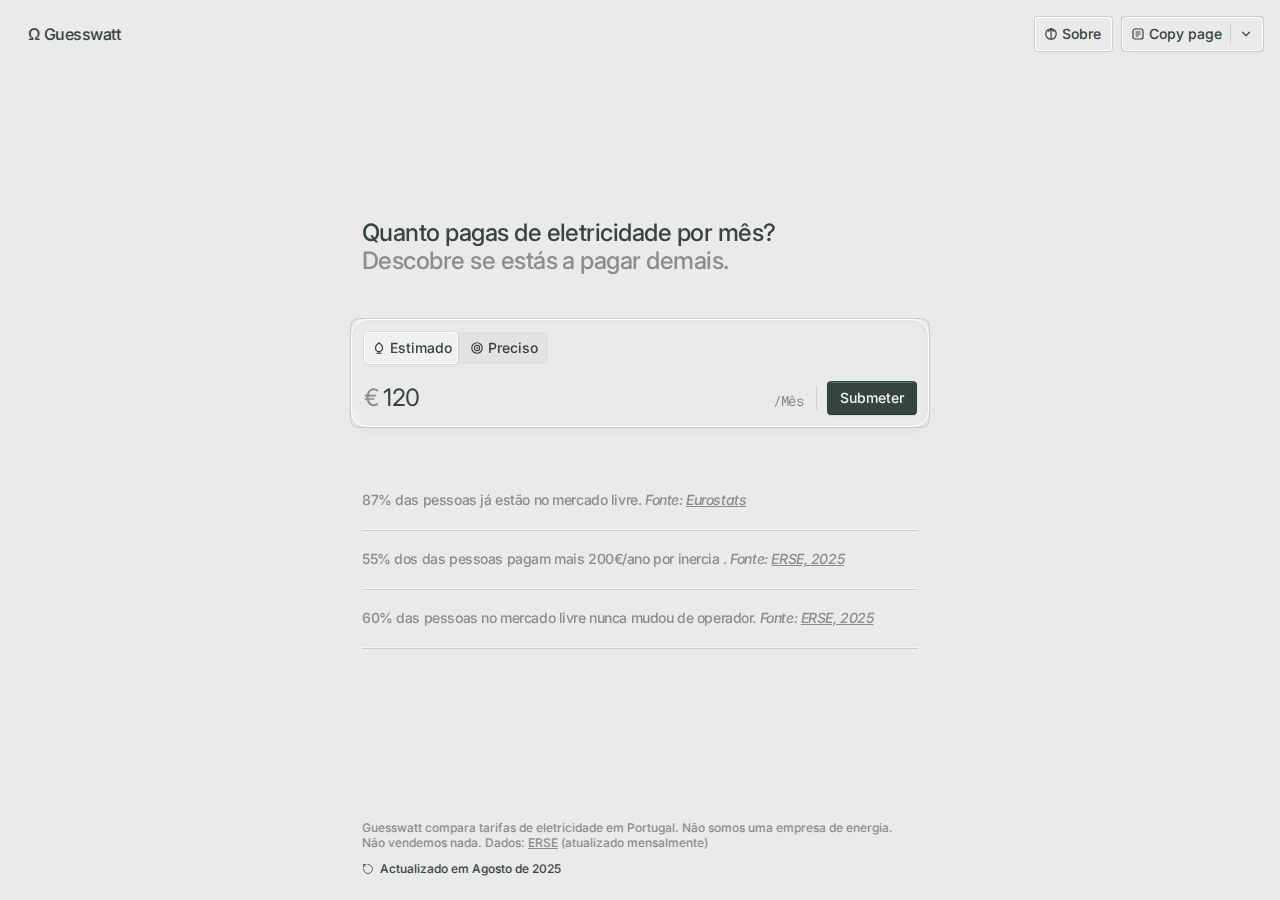
<file: design.html>
<!DOCTYPE html>
<html lang="pt">
<head>
  <meta charset="UTF-8">
  <meta name="viewport" content="width=device-width, initial-scale=1.0">
  <title>Guesswatt</title>
  <link rel="preconnect" href="https://fonts.googleapis.com">
  <link rel="preconnect" href="https://fonts.gstatic.com" crossorigin>
  <link href="https://fonts.googleapis.com/css2?family=Inter:ital,wght@0,400;0,500;1,500&family=Roboto+Mono:wght@400&display=swap" rel="stylesheet">
  <style>
    * {
      margin: 0;
      padding: 0;
      box-sizing: border-box;
    }

    body {
      font-family: 'Inter', sans-serif;
      background-color: #EAEAEA;
      min-height: 100vh;
      display: flex;
      flex-direction: column;
      align-items: center;
    }

    /* ==================== TOP BAR ==================== */
    .top-bar {
      width: 100%;
      display: flex;
      align-items: center;
      justify-content: space-between;
      padding: 16px;
      position: relative;
    }

    .logo {
      display: flex;
      align-items: center;
      gap: 4px;
      font-family: 'Inter', sans-serif;
      font-weight: 500;
      font-size: 16px;
      color: #35443D;
      letter-spacing: -0.48px;
      line-height: 1.15;
      height: 32px;
      padding: 6px 12px;
    }

    .top-bar-actions {
      display: flex;
      gap: 8px;
      align-items: center;
    }

    /* Input Pill (results page) */
    .input-pill {
      position: absolute;
      left: 50%;
      transform: translateX(-50%);
      top: 10px;
      width: 280px;
      border: 0.5px solid rgba(0, 0, 0, 0.12);
      border-radius: 12px;
      display: none;
    }

    .results-view .input-pill {
      display: block;
      animation: pillAppear 250ms cubic-bezier(0.16, 1, 0.3, 1) forwards;
    }

    @keyframes pillAppear {
      0% {
        opacity: 0;
        transform: translateX(-50%) translateY(-6px) scale(0.97);
      }
      100% {
        opacity: 1;
        transform: translateX(-50%) translateY(0) scale(1);
      }
    }

    .input-pill-inner {
      display: flex;
      align-items: center;
      gap: 6px;
      padding: 6px 6px 6px 12px;
      border: 0.5px solid white;
      border-radius: 12px;
      box-shadow: 0px 2px 4px 0px rgba(0, 0, 0, 0.02);
    }

    .input-pill-mode {
      display: flex;
      align-items: center;
      gap: 4px;
    }

    .input-pill-mode svg {
      width: 14px;
      height: 14px;
    }

    .input-pill-mode span {
      font-family: 'Inter', sans-serif;
      font-weight: 500;
      font-size: 14px;
      line-height: 20px;
      color: #35443D;
    }

    .input-pill-value {
      flex: 1;
      display: flex;
      align-items: center;
      gap: 2px;
      padding: 6px 0;
    }

    .input-pill-value .amount {
      font-family: 'Inter', sans-serif;
      font-weight: 500;
      font-size: 14px;
      line-height: 20px;
      color: #35443D;
    }

    .input-pill-value .period {
      font-family: 'Roboto Mono', monospace;
      font-weight: 400;
      font-size: 14px;
      line-height: 1.2;
      letter-spacing: -0.42px;
      color: #8E8C89;
    }

    .input-pill-delete {
      width: 32px;
      height: 32px;
      display: flex;
      align-items: center;
      justify-content: center;
      border: 0.5px solid rgba(0, 0, 0, 0.12);
      border-radius: 6px;
      background: transparent;
      cursor: pointer;
      box-shadow: 2px 2px 6px 0px rgba(0, 0, 0, 0.02);
      transition: transform 150ms cubic-bezier(0.22, 1, 0.36, 1);
      -webkit-tap-highlight-color: transparent;
    }

    .input-pill-delete:active {
      transform: scale(0.94);
    }

    .input-pill-delete-inner {
      width: 32px;
      height: 32px;
      display: flex;
      align-items: center;
      justify-content: center;
      border: 0.5px solid white;
      border-radius: 6px;
      box-shadow: 0px 2px 4px 0px rgba(0, 0, 0, 0.02);
    }

    .input-pill-delete svg {
      width: 14px;
      height: 14px;
    }

    /* ==================== BUTTONS ==================== */
    .btn-slot {
      border: 0.5px solid rgba(0, 0, 0, 0.12);
      border-radius: 6px;
    }

    .btn {
      display: flex;
      align-items: center;
      gap: 4px;
      padding: 6px 10px 6px 8px;
      border: 0.5px solid white;
      border-radius: 6px;
      background: transparent;
      box-shadow: 0px 2px 4px 0px rgba(0, 0, 0, 0.02);
      cursor: pointer;
      font-family: 'Inter', sans-serif;
      font-weight: 500;
      font-size: 14px;
      line-height: 20px;
      color: #35443D;
      transition: transform 150ms cubic-bezier(0.22, 1, 0.36, 1);
      -webkit-tap-highlight-color: transparent;
    }

    .btn:active {
      transform: scale(0.97);
    }

    .btn-icon {
      width: 14px;
      height: 14px;
      display: flex;
      align-items: center;
      justify-content: center;
    }

    .btn-icon svg {
      width: 14px;
      height: 14px;
    }

    .segmented-btn {
      display: flex;
      align-items: center;
      border: 0.5px solid white;
      border-radius: 6px;
      box-shadow: 0px 2px 4px 0px rgba(0, 0, 0, 0.02);
      position: relative;
    }

    .segmented-btn .btn {
      border: none;
      box-shadow: none;
      padding: 6px 8px;
    }

    .segmented-divider {
      width: 0.5px;
      height: 20px;
      background: rgba(0, 0, 0, 0.12);
    }

    .btn-suffix {
      display: flex;
      align-items: center;
      justify-content: center;
      width: 32px;
      height: 32px;
      padding: 0;
    }

    /* ================================
       COPY BUTTON - Blur transition
       Emil Kowalski style
       ================================ */
    
    .copy-btn {
      position: relative;
      overflow: hidden;
      min-width: 100px;
    }

    .copy-btn-content {
      display: flex;
      align-items: center;
      gap: 4px;
      transition: 
        opacity 150ms cubic-bezier(0.22, 1, 0.36, 1),
        filter 150ms cubic-bezier(0.22, 1, 0.36, 1),
        transform 150ms cubic-bezier(0.22, 1, 0.36, 1);
    }

    .copy-btn-default,
    .copy-btn-copied {
      display: flex;
      align-items: center;
      gap: 4px;
    }

    .copy-btn-copied {
      position: absolute;
      top: 50%;
      left: 50%;
      transform: translate(-50%, -50%);
      opacity: 0;
      filter: blur(4px);
      color: #40594c;
    }

    .copy-btn-copied .btn-icon svg path,
    .copy-btn-copied .btn-icon svg polyline {
      stroke: #40594c;
    }

    /* Copied state */
    .copy-btn.copied .copy-btn-default {
      opacity: 0;
      filter: blur(4px);
      transform: scale(0.95);
    }

    .copy-btn.copied .copy-btn-copied {
      opacity: 1;
      filter: blur(0);
      transform: translate(-50%, -50%) scale(1);
    }

    /* ================================
       DROPDOWN - Emil Kowalski style
       Smooth ease-out, instant hover
       ================================ */
    
    .dropdown-wrapper {
      position: relative;
    }

    .dropdown-trigger {
      transition: transform 150ms cubic-bezier(0.22, 1, 0.36, 1);
    }

    .dropdown-trigger:active {
      transform: scale(0.94);
    }

    /* Chevron rotation */
    .dropdown-trigger .btn-icon {
      transition: transform 250ms cubic-bezier(0.34, 1.56, 0.64, 1);
    }

    .dropdown-wrapper.open .dropdown-trigger .btn-icon {
      transform: rotate(180deg);
    }

    .dropdown-menu {
      position: absolute;
      top: calc(100% + 6px);
      right: 0;
      min-width: 180px;
      background: #F3F3F2;
      border: 0.5px solid rgba(0, 0, 0, 0.08);
      border-radius: 10px;
      box-shadow: 
        0 4px 16px -2px rgba(0, 0, 0, 0.12),
        0 2px 4px -1px rgba(0, 0, 0, 0.04);
      padding: 4px;
      opacity: 0;
      pointer-events: none;
      transform: scale(0.95);
      transform-origin: top right;
      transition: 
        opacity 200ms cubic-bezier(0.16, 1, 0.3, 1),
        transform 200ms cubic-bezier(0.16, 1, 0.3, 1);
      z-index: 1000;
    }

    .dropdown-wrapper.open .dropdown-menu {
      opacity: 1;
      pointer-events: auto;
      transform: scale(1);
    }

    .dropdown-item {
      display: flex;
      align-items: center;
      gap: 8px;
      width: 100%;
      padding: 8px 10px;
      border: none;
      background: transparent;
      border-radius: 6px;
      font-family: 'Inter', sans-serif;
      font-weight: 500;
      font-size: 13px;
      color: #35443D;
      cursor: pointer;
      text-align: left;
      transition: background 50ms ease-out;
    }

    .dropdown-item:hover {
      background: rgba(0, 0, 0, 0.06);
    }

    .dropdown-item:active {
      background: rgba(0, 0, 0, 0.1);
      transition: background 0ms;
    }

    .dropdown-item .item-icon {
      width: 16px;
      height: 16px;
      display: flex;
      align-items: center;
      justify-content: center;
      flex-shrink: 0;
    }

    .dropdown-item .item-icon svg {
      width: 16px;
      height: 16px;
    }

    @supports (corner-shape: squircle) {
      .dropdown-menu {
        corner-shape: squircle;
      }
      .dropdown-item {
        corner-shape: squircle;
      }
    }

    /* ==================== VIEWS ==================== */
    .page-wrapper {
      width: 100%;
      min-height: 100vh;
      display: flex;
      flex-direction: column;
      align-items: center;
    }

    .content-wrapper {
      display: flex;
      flex-direction: column;
      align-items: center;
      gap: 139px;
      flex: 1;
      width: 100%;
    }

    /* Results view layout */
    .results-view .content-wrapper {
      gap: 0;
    }

    .results-view .results-content {
      flex: 0 0 auto;
    }

    /* Input View */
    .input-view {
      display: block;
    }

    .results-view .input-view {
      display: none;
    }

    /* Results View */
    .results-content {
      display: none;
    }

    .results-view .results-content {
      display: flex;
    }

    .results-view .content-wrapper {
      gap: 0;
    }

    /* ================================
       APPEAR ANIMATIONS
       Emil Kowalski style:
       - Blur + translateY + opacity
       - Staggered delays
       - < 300ms, snappy ease-out
       ================================ */
    
    /* Results view appear animation */
    .results-title-section,
    .result-card-container,
    .result-info,
    .info-row {
      opacity: 0;
      transform: translateY(8px);
      filter: blur(3px);
    }

    .results-view .results-title-section {
      animation: appearIn 250ms cubic-bezier(0.16, 1, 0.3, 1) forwards;
      animation-delay: 0ms;
    }

    .results-view .result-card-container {
      animation: cardAppear 300ms cubic-bezier(0.16, 1, 0.3, 1) forwards;
      animation-delay: 20ms;
    }

    @keyframes cardAppear {
      0% {
        opacity: 0;
        transform: translateY(10px) scale(0.98);
        filter: blur(4px);
      }
      100% {
        opacity: 1;
        transform: translateY(0) scale(1);
        filter: blur(0);
      }
    }

    /* Savings bar inside card - subtle bounce */
    .savings-bar {
      opacity: 0;
      transform: translateY(4px);
    }

    .results-view .savings-bar {
      animation: savingsAppear 200ms cubic-bezier(0.34, 1.56, 0.64, 1) forwards;
      animation-delay: 0ms;
    }

    @keyframes savingsAppear {
      0% {
        opacity: 0;
        transform: translateY(4px) scale(0.97);
      }
      100% {
        opacity: 1;
        transform: translateY(0) scale(1);
      }
    }

    .results-view .result-info {
      animation: appearIn 250ms cubic-bezier(0.16, 1, 0.3, 1) forwards;
      animation-delay: 50ms;
    }

    .results-view .info-row:nth-child(1) {
      animation: appearIn 200ms cubic-bezier(0.16, 1, 0.3, 1) forwards;
      animation-delay: 70ms;
    }

    .results-view .info-row:nth-child(2) {
      animation: appearIn 200ms cubic-bezier(0.16, 1, 0.3, 1) forwards;
      animation-delay: 90ms;
    }

    .results-view .info-row:nth-child(3) {
      animation: appearIn 200ms cubic-bezier(0.16, 1, 0.3, 1) forwards;
      animation-delay: 110ms;
    }

    /* Disclaimer row */
    .disclaimer-row {
      opacity: 0;
      transform: translateY(4px);
    }

    .results-view .disclaimer-row {
      animation: appearIn 200ms cubic-bezier(0.16, 1, 0.3, 1) forwards;
      animation-delay: 130ms;
    }

    @keyframes appearIn {
      0% {
        opacity: 0;
        transform: translateY(8px);
        filter: blur(3px);
      }
      100% {
        opacity: 1;
        transform: translateY(0);
        filter: blur(0);
      }
    }

    /* Input view appear animation (when returning from results) */
    .input-view .title-section,
    .input-view .input-slot,
    .input-view .highlights,
    .input-view .highlight-row {
      opacity: 1;
      transform: translateY(0);
      filter: blur(0);
    }

    /* Initial hidden state when returning */
    .input-view.returning .title-section,
    .input-view.returning .input-slot,
    .input-view.returning .highlights,
    .input-view.returning .highlight-row {
      opacity: 0;
      transform: translateY(8px);
      filter: blur(3px);
    }

    .input-view.returning .title-section {
      animation: appearIn 250ms cubic-bezier(0.16, 1, 0.3, 1) forwards;
      animation-delay: 0ms;
    }

    .input-view.returning .input-slot {
      animation: appearIn 300ms cubic-bezier(0.16, 1, 0.3, 1) forwards;
      animation-delay: 20ms;
    }

    .input-view.returning .highlights {
      animation: appearIn 250ms cubic-bezier(0.16, 1, 0.3, 1) forwards;
      animation-delay: 50ms;
    }

    .input-view.returning .highlight-row:nth-child(1) {
      animation: appearIn 200ms cubic-bezier(0.16, 1, 0.3, 1) forwards;
      animation-delay: 70ms;
    }

    .input-view.returning .highlight-row:nth-child(2) {
      animation: appearIn 200ms cubic-bezier(0.16, 1, 0.3, 1) forwards;
      animation-delay: 90ms;
    }

    .input-view.returning .highlight-row:nth-child(3) {
      animation: appearIn 200ms cubic-bezier(0.16, 1, 0.3, 1) forwards;
      animation-delay: 110ms;
    }

    /* ==================== INPUT VIEW STYLES ==================== */
    .card {
      width: 580px;
      display: flex;
      flex-direction: column;
      gap: 32px;
      margin-top: 139px;
    }

    .title-section {
      padding: 12px;
    }

    .title {
      font-family: 'Inter', sans-serif;
      font-weight: 500;
      font-size: 24px;
      line-height: 1.15;
      letter-spacing: -0.528px;
      color: #35443D;
    }

    .subtitle {
      font-family: 'Inter', sans-serif;
      font-weight: 500;
      font-size: 24px;
      line-height: 1.15;
      letter-spacing: -0.528px;
      color: #8E8C89;
    }

    /* Input Card */
    .input-slot {
      border: 0.5px solid rgba(0, 0, 0, 0.12);
      border-radius: 16px;
      transition: border 200ms cubic-bezier(0.22, 1, 0.36, 1);
    }

    .input-content::after {
      content: '';
      position: absolute;
      inset: 0;
      pointer-events: none;
      box-shadow: -2px 2px 8px 0px rgba(0, 0, 0, 0.04) inset, 2px -2px 8px 0px rgba(255, 255, 255, 0.3) inset;
      border-radius: 16px;
      transition: opacity 200ms cubic-bezier(0.22, 1, 0.36, 1);
    }

    /* ================================
       BUTTON INTERACTIONS (Emil Kowalski style)
       - Scale 0.97 on active
       - 150ms custom ease-out
       ================================ */
    
    /* Squircle support with fallback */
    @supports (corner-shape: squircle) {
      .input-slot,
      .result-card,
      .result-card-container,
      .submit-btn,
      .tab-btn,
      .tabs-wrapper,
      .tabs-indicator,
      .btn-slot,
      .btn,
      .input-pill-delete,
      .input-pill-delete-inner,
      .savings-bar,
      .savings-bar-inner,
      .pill-slot,
      .pill-content,
      .drop-area {
        corner-shape: squircle;
      }
    }

    /* Tab Buttons - Sliding Indicator Animation */
    .input-top {
      display: flex;
      align-items: center;
      padding: 12px 12px 6px 12px;
    }

    .tabs-wrapper {
      position: relative;
      display: inline-flex;
      background: rgba(0, 0, 0, 0.03);
      border-radius: 6px;
    }

    .tabs-list {
      display: flex;
      align-items: center;
      position: relative;
      z-index: 1;
    }

    /* Sliding indicator background */
    .tabs-indicator {
      position: absolute;
      top: 0;
      left: 0;
      height: 100%;
      background: #f0f0f0;
      border: 0.5px solid white;
      border-radius: 6px;
      box-shadow: 
        0px 0px 0px 0.5px rgba(0, 0, 0, 0.12),
        0px 2px 6px 0px rgba(0, 0, 0, 0.04);
      transition: transform 200ms cubic-bezier(0.25, 1, 0.5, 1), width 200ms cubic-bezier(0.25, 1, 0.5, 1);
      z-index: 0;
    }

    .tab-btn {
      display: flex;
      align-items: center;
      gap: 4px;
      padding: 6px 10px 6px 8px;
      border: none;
      border-radius: 6px;
      background: transparent;
      cursor: pointer;
      font-family: 'Inter', sans-serif;
      font-weight: 500;
      font-size: 14px;
      line-height: 20px;
      color: #35443D;
      transition: transform 150ms cubic-bezier(0.22, 1, 0.36, 1);
      position: relative;
      z-index: 1;
      -webkit-tap-highlight-color: transparent;
    }

    .tab-btn:active {
      transform: scale(0.97);
    }

    .tab-btn span {
      color: inherit;
    }

    /* Preciso State - Drop Area */
    .input-slot.preciso-mode {
      border: 1px dashed rgba(0, 0, 0, 0.16);
    }

    .input-slot.preciso-mode .input-content {
      background: #e8e8e8;
      border: 1px solid rgba(255, 255, 255, 0.5);
      box-shadow: none;
    }

    .input-slot.preciso-mode .input-content::after {
      opacity: 0;
    }

    /* ================================
       VIEW TRANSITION ANIMATIONS
       Emil Kowalski style:
       - Blur to mask imperfections
       - Slide + fade for natural feel
       - < 300ms, ease-out
       - Hidden view uses absolute to not affect height
       ================================ */
    
    /* Container for views */
    .views-container {
      position: relative;
    }

    .input-group,
    .drop-area {
      transition: 
        opacity 200ms cubic-bezier(0.22, 1, 0.36, 1),
        transform 200ms cubic-bezier(0.22, 1, 0.36, 1),
        filter 200ms cubic-bezier(0.22, 1, 0.36, 1);
    }

    /* Estimado view (input-group) - default visible */
    .input-group {
      display: flex;
      align-items: center;
      height: 56px;
      opacity: 1;
      transform: translateY(0);
      filter: blur(0);
      pointer-events: auto;
    }

    /* Drop area - default hidden (absolute = no height contribution) */
    .drop-area {
      display: flex;
      flex-direction: column;
      align-items: center;
      justify-content: center;
      gap: 12px;
      padding: 32px 12px 82px 12px;
      width: 100%;
      cursor: pointer;
      opacity: 0;
      transform: translateY(8px);
      filter: blur(2px);
      pointer-events: none;
      position: absolute;
      top: 0;
      left: 0;
      right: 0;
    }

    /* Preciso mode - swap visibility with animation */
    .preciso-mode .input-group {
      opacity: 0;
      transform: translateY(-8px);
      filter: blur(2px);
      pointer-events: none;
      position: absolute;
      top: 0;
      left: 0;
      right: 0;
    }

    .preciso-mode .drop-area {
      opacity: 1;
      transform: translateY(0);
      filter: blur(0);
      pointer-events: auto;
      position: relative;
    }

    /* Card content styling */
    .input-content {
      border: 1px solid white;
      border-radius: 16px;
      box-shadow: 0px 4px 8px 0px rgba(0, 0, 0, 0.04);
      position: relative;
      overflow: hidden;
      transition: 
        background 200ms cubic-bezier(0.22, 1, 0.36, 1),
        border-color 200ms cubic-bezier(0.22, 1, 0.36, 1),
        box-shadow 200ms cubic-bezier(0.22, 1, 0.36, 1);
    }

    .drop-area-icon {
      width: 32px;
      height: 32px;
      display: flex;
      align-items: center;
      justify-content: center;
      border: 0.5px solid white;
      border-radius: 6px;
      background: #e8e8e8;
      box-shadow: 
        0px 0px 0px 0.5px rgba(74, 74, 79, 0.12),
        0px 1px 4px 0px rgba(0, 0, 0, 0.08);
      position: relative;
      overflow: hidden;
      /* Staggered animation */
      opacity: 0;
      transform: translateY(4px);
      transition: 
        opacity 180ms cubic-bezier(0.22, 1, 0.36, 1),
        transform 180ms cubic-bezier(0.22, 1, 0.36, 1);
    }

    .drop-area-text {
      display: flex;
      flex-direction: column;
      align-items: center;
      gap: 4px;
      width: 532px;
      /* Staggered animation - delayed */
      opacity: 0;
      transform: translateY(4px);
      transition: 
        opacity 180ms cubic-bezier(0.22, 1, 0.36, 1) 50ms,
        transform 180ms cubic-bezier(0.22, 1, 0.36, 1) 50ms;
    }

    /* Show children when drop-area is visible */
    .preciso-mode .drop-area-icon,
    .preciso-mode .drop-area-text {
      opacity: 1;
      transform: translateY(0);
    }

    .drop-area-icon::after {
      content: '';
      position: absolute;
      inset: 0;
      box-shadow: 
        1px -1px 2px 0px rgba(255, 255, 255, 0.5) inset,
        -1px 1px 2px 0px rgba(0, 0, 0, 0.04) inset;
      pointer-events: none;
    }

    .drop-area-icon svg {
      width: 20px;
      height: 20px;
    }

    .drop-area-text p {
      font-family: 'Inter', sans-serif;
      font-weight: 400;
      font-size: 14px;
      line-height: 1.15;
      letter-spacing: -0.07px;
      color: #35443D;
    }

    .drop-area-text a {
      font-family: 'Inter', sans-serif;
      font-weight: 400;
      font-size: 14px;
      line-height: 1.15;
      letter-spacing: -0.07px;
      color: #8E8C89;
      text-decoration: underline;
      cursor: pointer;
    }

    .drop-area-text a:hover {
      opacity: 0.6;
    }

    /* ================================
       MANUAL FORM - Preciso mode
       Pixel-perfect from Figma
       ================================ */
    
    .manual-form {
      display: flex;
      flex-direction: column;
      padding-top: 12px;
      opacity: 0;
      pointer-events: none;
      position: absolute;
      top: 0;
      left: 0;
      right: 0;
      transform: translateY(8px);
      filter: blur(2px);
      transition: 
        opacity 200ms cubic-bezier(0.22, 1, 0.36, 1),
        transform 200ms cubic-bezier(0.22, 1, 0.36, 1),
        filter 200ms cubic-bezier(0.22, 1, 0.36, 1);
    }

    .preciso-mode.manual-mode .manual-form {
      opacity: 1;
      pointer-events: auto;
      position: relative;
      transform: translateY(0);
      filter: blur(0);
    }

    .preciso-mode.manual-mode .drop-area {
      opacity: 0;
      pointer-events: none;
      position: absolute;
      transform: translateY(-8px);
      filter: blur(2px);
    }

    .form-row {
      display: flex;
      flex-wrap: wrap;
      gap: 10px;
      padding: 12px;
    }

    .form-field {
      flex: 1;
      min-width: 120px;
      display: flex;
      flex-direction: column;
      gap: 8px;
    }

    .form-field.full-width {
      flex: 1 1 100%;
    }

    .form-label {
      font-family: 'Inter', sans-serif;
      font-weight: 400;
      font-size: 14px;
      line-height: 1.15;
      letter-spacing: -0.42px;
      color: #000;
      opacity: 0.44;
    }

    .form-input-slot {
      border: 0.5px solid rgba(0, 0, 0, 0.12);
      border-radius: 6px;
    }

    .form-input-content {
      display: flex;
      align-items: center;
      height: 44px;
      border: 1px solid white;
      border-radius: 6px;
      box-shadow: 0px 4px 8px 0px rgba(0, 0, 0, 0.04);
      position: relative;
      background: #f5f5f5;
      transition: 
        border-color 150ms ease,
        box-shadow 150ms ease;
    }

    .form-input-content::after {
      content: '';
      position: absolute;
      inset: 0;
      border-radius: 6px;
      box-shadow: 
        -2px 2px 8px 0px rgba(0, 0, 0, 0.04) inset,
        2px -2px 8px 0px rgba(255, 255, 255, 0.3) inset;
      pointer-events: none;
    }

    .form-input-content:focus-within {
      border-color: rgba(64, 89, 76, 0.3);
      box-shadow: 0px 4px 8px 0px rgba(0, 0, 0, 0.06);
    }

    .form-input {
      flex: 1;
      height: 100%;
      padding: 12px;
      border: none;
      background: transparent;
      font-family: 'Inter', sans-serif;
      font-weight: 400;
      font-size: 14px;
      line-height: 1.15;
      letter-spacing: -0.42px;
      color: #000;
      outline: none;
    }

    .form-input::placeholder {
      color: #000;
      opacity: 0.44;
    }

    .form-input-suffix {
      font-family: 'Roboto Mono', monospace;
      font-weight: 400;
      font-size: 14px;
      line-height: 1.2;
      letter-spacing: -0.42px;
      color: #000;
      opacity: 0.44;
      padding-right: 12px;
      flex-shrink: 0;
    }

    /* Select dropdown styling */
    .form-select {
      flex: 1;
      height: 100%;
      padding: 12px;
      padding-right: 32px;
      border: none;
      background: transparent;
      font-family: 'Inter', sans-serif;
      font-weight: 400;
      font-size: 14px;
      line-height: 1.15;
      letter-spacing: -0.42px;
      color: #000;
      opacity: 0.44;
      outline: none;
      cursor: pointer;
      appearance: none;
      -webkit-appearance: none;
      transition: opacity 150ms ease;
    }

    .form-select:valid:not(:placeholder-shown),
    .form-select.has-value {
      opacity: 1;
    }

    .form-select-wrapper {
      position: relative;
      flex: 1;
      display: flex;
    }

    .form-select-icon {
      position: absolute;
      right: 12px;
      top: 50%;
      transform: translateY(-50%);
      pointer-events: none;
      opacity: 0.44;
      transition: transform 200ms cubic-bezier(0.22, 1, 0.36, 1);
    }

    .form-select:focus + .form-select-icon {
      opacity: 0.7;
    }

    .form-select option {
      font-family: 'Inter', sans-serif;
      color: #000;
    }

    .form-select option:disabled {
      color: rgba(0, 0, 0, 0.44);
    }

    /* Form footer with link and submit */
    .form-footer {
      display: flex;
      align-items: center;
      justify-content: space-between;
      padding: 12px;
    }

    .form-link {
      font-family: 'Inter', sans-serif;
      font-weight: 400;
      font-size: 14px;
      line-height: 1.15;
      letter-spacing: -0.07px;
      color: #000;
      opacity: 0.44;
      text-decoration: underline;
      text-underline-offset: 2px;
      cursor: pointer;
      transition: opacity 150ms ease;
      background: none;
      border: none;
      padding: 0;
    }

    .form-link:hover {
      opacity: 0.7;
    }

    @supports (corner-shape: squircle) {
      .form-input-slot,
      .form-input-content {
        corner-shape: squircle;
      }
    }

    .input-slot.preciso-mode.dragging {
      border-color: rgba(0, 0, 0, 0.32);
    }

    .input-slot.preciso-mode.dragging .input-content {
      background: #e0e0e0;
    }

    .file-input {
      display: none;
    }

    .input-field {
      flex: 1;
      display: flex;
      align-items: baseline;
      gap: 12px;
      padding: 12px;
    }

    .input-value {
      display: flex;
      align-items: center;
      gap: 4px;
      flex: 1;
    }

    .currency {
      font-family: 'Inter', sans-serif;
      font-weight: 400;
      font-size: 24px;
      line-height: 1.15;
      letter-spacing: -0.72px;
      color: #8E8C89;
    }

    .value-input {
      font-family: 'Inter', sans-serif;
      font-weight: 400;
      font-size: 24px;
      line-height: 1.15;
      letter-spacing: -0.72px;
      color: #35443D;
      border: none;
      outline: none;
      background: transparent;
      width: 100%;
    }

    .value-input::placeholder {
      color: #8E8C89;
    }

    .period {
      font-family: 'Roboto Mono', monospace;
      font-weight: 400;
      font-size: 14px;
      line-height: 1.2;
      letter-spacing: -0.42px;
      color: #8E8C89;
    }

    .input-divider {
      width: 0.5px;
      height: 24px;
      background: rgba(0, 0, 0, 0.12);
    }

    .submit-slot {
      padding: 12px;
    }

    .submit-btn {
      display: flex;
      align-items: center;
      justify-content: center;
      gap: 6px;
      padding: 6px 12px;
      background: #35443D;
      border: none;
      border-radius: 6px;
      box-shadow: 0px 1px 2px 0px rgba(0, 0, 0, 0.3), 0px 0px 0px 1px #35443D;
      cursor: pointer;
      font-family: 'Inter', sans-serif;
      font-weight: 500;
      font-size: 14px;
      line-height: 20px;
      color: #F3F3F2;
      position: relative;
      overflow: hidden;
      transition: transform 150ms cubic-bezier(0.22, 1, 0.36, 1);
      -webkit-tap-highlight-color: transparent;
    }

    .submit-btn:active {
      transform: scale(0.97);
    }

    .submit-btn::after {
      content: '';
      position: absolute;
      inset: 0;
      box-shadow: 0px 1px 0px 0px rgba(255, 255, 255, 0.25) inset;
      pointer-events: none;
    }

    /* Highlights */
    .highlights {
      padding: 12px;
    }

    .highlight-row {
      border-bottom: 0.5px solid rgba(0, 0, 0, 0.12);
    }

    .highlight-row-inner {
      padding: 20px 0;
      border-bottom: 0.5px solid rgba(255, 255, 255, 0.5);
    }

    .highlight-text {
      font-family: 'Inter', sans-serif;
      font-weight: 500;
      font-size: 14px;
      line-height: 1.2;
      letter-spacing: -0.42px;
      color: #8E8C89;
    }

    .highlight-text em {
      font-style: italic;
    }

    .highlight-text a {
      font-style: italic;
      text-decoration: underline;
      color: inherit;
    }

    /* ==================== RESULTS VIEW STYLES ==================== */
    .results-content {
      flex-direction: column;
      align-items: center;
      width: 580px;
      margin-top: 64px;
    }

    .results-title-section {
      padding: 32px 12px;
      width: 100%;
    }

    .results-title {
      font-family: 'Inter', sans-serif;
      font-weight: 500;
      font-size: 24px;
      line-height: 1.15;
      letter-spacing: -0.528px;
      color: #35443D;
      margin-bottom: 8px;
    }

    .results-subtitle {
      font-family: 'Inter', sans-serif;
      font-weight: 500;
      font-size: 16px;
      line-height: 1.34;
      letter-spacing: -0.352px;
      color: #8E8C89;
    }

    /* Result Card Container */
    .result-card-container {
      width: 100%;
      background: linear-gradient(180deg, rgba(0, 0, 0, 0.02) 64.03%, rgba(0, 0, 0, 0.016) 100%);
      border-radius: 16px;
      padding-bottom: 12px;
    }

    /* Result Card */
    .result-card-slot {
      border: 0.5px solid rgba(0, 0, 0, 0.12);
      border-radius: 16px;
    }

    .result-card {
      background: white;
      border: 1px solid white;
      border-radius: 16px;
      box-shadow: 0px 4px 8px 0px rgba(0, 0, 0, 0.04);
      position: relative;
      overflow: hidden;
    }

    .result-card::after {
      content: '';
      position: absolute;
      inset: 0;
      pointer-events: none;
      box-shadow: -2px 2px 8px 0px rgba(0, 0, 0, 0.04) inset, 2px -2px 8px 0px rgba(255, 255, 255, 0.3) inset;
      border-radius: 16px;
    }

    /* Result Card Header */
    .result-card-header {
      padding: 12px;
      display: flex;
      flex-direction: column;
      gap: 12px;
    }

    .result-card-top {
      display: flex;
      align-items: flex-start;
      justify-content: space-between;
    }

    .provider-icon {
      width: 32px;
      height: 32px;
      display: flex;
      align-items: center;
      justify-content: center;
      border: 0.5px solid white;
      border-radius: 6px;
      box-shadow: 
        0px 0px 0px 0.5px rgba(74, 74, 79, 0.12),
        0px 1px 4px 0px rgba(0, 0, 0, 0.08);
      position: relative;
      overflow: hidden;
      background: white;
    }

    .provider-icon::after {
      content: '';
      position: absolute;
      inset: 0;
      box-shadow: 
        1px -1px 2px 0px rgba(255, 255, 255, 0.5) inset,
        -1px 1px 2px 0px rgba(0, 0, 0, 0.04) inset;
      pointer-events: none;
    }

    .provider-icon svg {
      width: 20px;
      height: 20px;
    }

    .result-card-actions {
      display: flex;
      gap: 12px;
      align-items: center;
    }

    .result-card-info {
      display: flex;
      flex-direction: column;
      gap: 2px;
    }

    .provider-name {
      font-family: 'Inter', sans-serif;
      font-weight: 500;
      font-size: 20px;
      line-height: 1.15;
      letter-spacing: -0.34px;
      color: #35443D;
    }

    .provider-plan {
      font-family: 'Inter', sans-serif;
      font-weight: 500;
      font-size: 20px;
      line-height: 1.15;
      letter-spacing: -0.34px;
      color: #8E8C89;
    }

    /* Result Data Rows */
    .result-data {
      padding: 0 12px 12px;
    }

    .data-row {
      border-bottom: 0.5px solid rgba(0, 0, 0, 0.08);
    }

    .data-row-inner {
      display: flex;
      align-items: center;
      justify-content: space-between;
      padding: 12px 0;
      border-bottom: 1px solid rgba(255, 255, 255, 0.3);
    }

    .data-row-label {
      display: flex;
      align-items: center;
      gap: 12px;
    }

    .data-row-label svg {
      width: 16px;
      height: 16px;
      opacity: 0.6;
    }

    .data-row-label span {
      font-family: 'Inter', sans-serif;
      font-weight: 500;
      font-size: 14px;
      line-height: 20px;
      color: #8E8C89;
    }

    .data-row-label .muted {
      color: #9E9E9E;
    }

    .data-row-value {
      font-family: 'Inter', sans-serif;
      font-weight: 500;
      font-size: 14px;
      line-height: 20px;
      color: #35443D;
    }

    .data-row-value-group {
      display: flex;
      align-items: center;
      gap: 12px;
    }

    /* Campaign Badge */
    .badge {
      border: 0.5px solid rgba(0, 0, 0, 0.12);
      border-radius: 6px;
    }

    .badge-inner {
      padding: 2px 8px;
      border: 0.5px solid white;
      border-radius: 6px;
      box-shadow: 0px 2px 4px 0px rgba(0, 0, 0, 0.02);
      font-family: 'Inter', sans-serif;
      font-weight: 500;
      font-size: 11px;
      line-height: 20px;
      text-transform: uppercase;
      color: #40594c;
    }

    /* Savings Bar */
    .savings-bar {
      border: 0.5px solid rgba(64, 89, 76, 0.3);
      border-radius: 6px;
      height: 44px;
      margin-top: 12px;
    }

    .savings-bar-inner {
      display: flex;
      align-items: center;
      justify-content: center;
      gap: 4px;
      height: 44px;
      padding: 4px 8px;
      border: 0.5px solid white;
      border-radius: 6px;
      background: rgba(113, 152, 131, 0.08);
      box-shadow: 0px 4px 8px 0px rgba(113, 152, 131, 0.08);
      position: relative;
    }

    .savings-bar-inner::after {
      content: '';
      position: absolute;
      inset: 0;
      box-shadow: -1px 1px 4px 0px rgba(113, 152, 131, 0.04) inset;
      pointer-events: none;
      border-radius: 6px;
    }

    .savings-bar svg {
      width: 16px;
      height: 16px;
    }

    .savings-bar span {
      font-family: 'Inter', sans-serif;
      font-weight: 500;
      font-size: 14px;
      line-height: 20px;
      color: #40594c;
    }

    /* Result Info Section */
    .result-info {
      padding: 0 12px;
    }

    .info-row {
      border-bottom: 0.5px solid rgba(0, 0, 0, 0.08);
    }

    .info-row-inner {
      display: flex;
      align-items: center;
      justify-content: space-between;
      padding: 16px 0;
      border-bottom: 1px solid rgba(255, 255, 255, 0.3);
    }

    .info-row-label {
      font-family: 'Inter', sans-serif;
      font-weight: 500;
      font-size: 14px;
      line-height: 20px;
      color: #8E8C89;
    }

    .info-row-value {
      font-family: 'Inter', sans-serif;
      font-weight: 500;
      font-size: 14px;
      line-height: 20px;
      color: #35443D;
    }

    /* Tags */
    .tags-group {
      display: flex;
      gap: 4px;
      align-items: center;
    }

    .tag {
      border: 0.5px solid rgba(0, 0, 0, 0.12);
      border-radius: 6px;
    }

    .tag-inner {
      display: flex;
      align-items: center;
      gap: 4px;
      padding: 2px 8px;
      border: 0.5px solid white;
      border-radius: 6px;
      box-shadow: 0px 2px 4px 0px rgba(0, 0, 0, 0.02);
    }

    .tag-inner svg {
      width: 12px;
      height: 12px;
    }

    .tag-inner span {
      font-family: 'Inter', sans-serif;
      font-weight: 500;
      font-size: 11px;
      line-height: 20px;
      text-transform: uppercase;
      color: #35443D;
    }

    /* Disclaimer */
    .disclaimer-row {
      padding: 16px 0;
    }

    .disclaimer-text {
      font-family: 'Inter', sans-serif;
      font-weight: 500;
      font-size: 12px;
      line-height: 1.2;
      color: #8E8C89;
    }

    /* ==================== FOOTER ==================== */
    .footer {
      width: 580px;
      padding: 12px;
      display: flex;
      flex-direction: column;
      gap: 12px;
      margin-top: auto;
      padding-bottom: 24px;
    }

    .footer-text {
      font-family: 'Inter', sans-serif;
      font-weight: 500;
      font-size: 12px;
      line-height: 1.2;
      color: #8E8C89;
    }

    .footer-text a {
      text-decoration: underline;
      color: inherit;
    }

    .footer-updated {
      display: flex;
      align-items: center;
      gap: 6px;
      height: 14px;
    }

    .footer-updated svg {
      width: 12px;
      height: 12px;
      opacity: 0.8;
    }

    .footer-updated span {
      font-family: 'Inter', sans-serif;
      font-weight: 500;
      font-size: 12px;
      line-height: 1.2;
      color: #35443D;
    }

  </style>
</head>
<body>
  <div class="page-wrapper" id="page-wrapper">
    <!-- Top Bar -->
    <header class="top-bar">
      <div class="logo">
        <span>Ω</span>
        <span>Guesswatt</span>
      </div>

      <!-- Input Pill (visible in results) -->
      <div class="input-pill" id="input-pill">
        <div class="input-pill-inner">
          <div class="input-pill-mode">
            <svg width="14" height="14" viewBox="0 0 14 14" fill="none" xmlns="http://www.w3.org/2000/svg">
              <path d="M7 1.75C7 1.75 3.5 4.375 3.5 7C3.5 8.933 5.067 10.5 7 10.5C8.933 10.5 10.5 8.933 10.5 7C10.5 4.375 7 1.75 7 1.75Z" stroke="#35443D" stroke-width="1.2" stroke-linecap="round" stroke-linejoin="round"/>
              <path d="M7 10.5V12.25" stroke="#35443D" stroke-width="1.2" stroke-linecap="round"/>
              <path d="M4.8125 12.25H9.1875" stroke="#35443D" stroke-width="1.2" stroke-linecap="round"/>
            </svg>
            <span>Estimado</span>
          </div>
          <div class="input-pill-value">
            <span class="amount" id="pill-amount">€120</span>
            <span class="period">/Mês</span>
          </div>
          <button class="input-pill-delete" id="delete-btn">
            <div class="input-pill-delete-inner">
              <svg width="14" height="14" viewBox="0 0 14 14" fill="none" xmlns="http://www.w3.org/2000/svg">
                <path d="M11 3L3 11M3 3L11 11" stroke="#35443D" stroke-width="1.2" stroke-linecap="round"/>
              </svg>
            </div>
          </button>
        </div>
      </div>

      <div class="top-bar-actions">
        <div class="btn-slot">
          <button class="btn">
            <span class="btn-icon">
              <svg width="14" height="14" viewBox="0 0 14 14" fill="none" xmlns="http://www.w3.org/2000/svg">
                <path d="M7 1.75V12.25" stroke="#35443D" stroke-width="1.2" stroke-linecap="round"/>
                <path d="M4.375 4.375L7 1.75L9.625 4.375" stroke="#35443D" stroke-width="1.2" stroke-linecap="round" stroke-linejoin="round"/>
                <circle cx="7" cy="7" r="5.25" stroke="#35443D" stroke-width="1.2"/>
              </svg>
            </span>
            <span>Sobre</span>
          </button>
        </div>
        <div class="btn-slot">
          <div class="segmented-btn">
            <button class="btn copy-btn" id="copy-btn">
              <!-- Default state -->
              <div class="copy-btn-content copy-btn-default">
                <span class="btn-icon">
                  <svg width="14" height="14" viewBox="0 0 14 14" fill="none" xmlns="http://www.w3.org/2000/svg">
                    <rect x="2" y="2" width="10" height="10" rx="2" stroke="#35443D" stroke-width="1.2"/>
                    <path d="M5 5H9" stroke="#35443D" stroke-width="1.2" stroke-linecap="round"/>
                    <path d="M5 7H9" stroke="#35443D" stroke-width="1.2" stroke-linecap="round"/>
                    <path d="M5 9H7" stroke="#35443D" stroke-width="1.2" stroke-linecap="round"/>
                  </svg>
                </span>
                <span>Copy page</span>
              </div>
              <!-- Copied state -->
              <div class="copy-btn-content copy-btn-copied">
                <span class="btn-icon">
                  <svg width="14" height="14" viewBox="0 0 14 14" fill="none" xmlns="http://www.w3.org/2000/svg">
                    <polyline points="3,7 6,10 11,4" stroke="#40594c" stroke-width="1.4" stroke-linecap="round" stroke-linejoin="round" fill="none"/>
                  </svg>
                </span>
                <span>Copied</span>
              </div>
            </button>
            <div class="segmented-divider"></div>
            <div class="dropdown-wrapper" id="dropdown-wrapper">
              <button class="btn btn-suffix dropdown-trigger" id="dropdown-trigger">
                <span class="btn-icon">
                  <svg width="14" height="14" viewBox="0 0 14 14" fill="none" xmlns="http://www.w3.org/2000/svg">
                    <path d="M3.5 5.25L7 8.75L10.5 5.25" stroke="#35443D" stroke-width="1.2" stroke-linecap="round" stroke-linejoin="round"/>
                  </svg>
                </span>
              </button>
              <div class="dropdown-menu" id="dropdown-menu">
                <button class="dropdown-item" data-action="markdown">
                  <span class="item-icon">
                    <svg width="16" height="16" viewBox="0 0 16 16" fill="none" xmlns="http://www.w3.org/2000/svg">
                      <rect x="1.5" y="3.5" width="13" height="9" rx="1.5" stroke="#35443D" stroke-width="1.2"/>
                      <path d="M4 9.5V6.5L5.5 8.5L7 6.5V9.5" stroke="#35443D" stroke-width="1.2" stroke-linecap="round" stroke-linejoin="round"/>
                      <path d="M10 9.5L12 7.5M12 7.5L12 9.5M12 7.5L10 7.5" stroke="#35443D" stroke-width="1.2" stroke-linecap="round" stroke-linejoin="round"/>
                    </svg>
                  </span>
                  <span>Copy as markdown</span>
                </button>
                <button class="dropdown-item" data-action="chatgpt">
                  <span class="item-icon">
                    <svg width="16" height="16" viewBox="0 0 16 16" fill="none" xmlns="http://www.w3.org/2000/svg">
                      <circle cx="8" cy="8" r="6.5" stroke="#35443D" stroke-width="1.2"/>
                      <path d="M5 8.5C5.5 9.5 6.5 10 8 10C9.5 10 10.5 9.5 11 8.5" stroke="#35443D" stroke-width="1.2" stroke-linecap="round"/>
                      <circle cx="6" cy="6.5" r="0.75" fill="#35443D"/>
                      <circle cx="10" cy="6.5" r="0.75" fill="#35443D"/>
                    </svg>
                  </span>
                  <span>Open in ChatGPT</span>
                </button>
                <button class="dropdown-item" data-action="claude">
                  <span class="item-icon">
                    <svg width="16" height="16" viewBox="0 0 16 16" fill="none" xmlns="http://www.w3.org/2000/svg">
                      <path d="M8 2L14 5.5V10.5L8 14L2 10.5V5.5L8 2Z" stroke="#35443D" stroke-width="1.2" stroke-linejoin="round"/>
                      <path d="M8 7V10" stroke="#35443D" stroke-width="1.2" stroke-linecap="round"/>
                      <circle cx="8" cy="5" r="0.75" fill="#35443D"/>
                    </svg>
                  </span>
                  <span>Open in Claude</span>
                </button>
              </div>
            </div>
          </div>
        </div>
      </div>
    </header>

    <div class="content-wrapper">
      <!-- ==================== INPUT VIEW ==================== -->
      <main class="card input-view" id="input-view">
        <!-- Title -->
        <div class="title-section">
          <h1 class="title">Quanto pagas de eletricidade por mês?</h1>
          <p class="subtitle">Descobre se estás a pagar demais.</p>
        </div>

        <!-- Input Card -->
        <div class="input-slot" id="input-slot">
          <div class="input-content">
            <!-- Tabs with sliding indicator animation -->
            <div class="input-top">
              <div class="tabs-wrapper" id="tabs-wrapper">
                <!-- Sliding indicator -->
                <div class="tabs-indicator" id="tabs-indicator"></div>
                
                <!-- Tab buttons -->
                <div class="tabs-list">
                  <button class="tab-btn" data-tab="estimado" id="tab-estimado">
                    <span class="btn-icon">
                      <svg width="14" height="14" viewBox="0 0 14 14" fill="none" xmlns="http://www.w3.org/2000/svg">
                        <path d="M7 1.75C7 1.75 3.5 4.375 3.5 7C3.5 8.933 5.067 10.5 7 10.5C8.933 10.5 10.5 8.933 10.5 7C10.5 4.375 7 1.75 7 1.75Z" stroke="currentColor" stroke-width="1.2" stroke-linecap="round" stroke-linejoin="round"/>
                        <path d="M7 10.5V12.25" stroke="currentColor" stroke-width="1.2" stroke-linecap="round"/>
                        <path d="M4.8125 12.25H9.1875" stroke="currentColor" stroke-width="1.2" stroke-linecap="round"/>
                      </svg>
                    </span>
                    <span>Estimado</span>
                  </button>
                  <button class="tab-btn" data-tab="preciso" id="tab-preciso">
                    <span class="btn-icon">
                      <svg width="14" height="14" viewBox="0 0 14 14" fill="none" xmlns="http://www.w3.org/2000/svg">
                        <circle cx="7" cy="7" r="5.25" stroke="currentColor" stroke-width="1.2"/>
                        <circle cx="7" cy="7" r="2.625" stroke="currentColor" stroke-width="1.2"/>
                        <circle cx="7" cy="7" r="0.875" fill="currentColor"/>
                      </svg>
                    </span>
                    <span>Preciso</span>
                  </button>
                </div>
              </div>
            </div>

            <!-- Views Container -->
            <div class="views-container">
              <!-- Input Group (Estimado view) -->
              <div class="input-group" id="input-group">
                <div class="input-field">
                  <div class="input-value">
                    <span class="currency">€</span>
                    <input type="text" class="value-input" id="value-input" value="120" placeholder="0">
                  </div>
                  <span class="period">/Mês</span>
                </div>
                <div class="input-divider"></div>
                <div class="submit-slot">
                  <button class="submit-btn" id="submit-btn">Submeter</button>
                </div>
              </div>

              <!-- Drop Area (Preciso view) -->
              <div class="drop-area" id="drop-area">
                <input type="file" class="file-input" id="file-input" accept=".pdf">
                <div class="drop-area-icon">
                  <svg width="20" height="20" viewBox="0 0 20 20" fill="none" xmlns="http://www.w3.org/2000/svg">
                    <path d="M4 2.5H12.5L16 6V17.5H4V2.5Z" stroke="#E53935" stroke-width="1.2" stroke-linejoin="round"/>
                    <path d="M12.5 2.5V6H16" stroke="#E53935" stroke-width="1.2" stroke-linecap="round" stroke-linejoin="round"/>
                    <text x="10" y="13" font-family="Inter" font-size="4" font-weight="600" fill="#E53935" text-anchor="middle">PDF</text>
                  </svg>
                </div>
                <div class="drop-area-text">
                  <p>Clica ou arrasta a tua fatura PDF</p>
                  <a href="#" id="manual-link">Adicionar dados manualmente</a>
                </div>
              </div>

              <!-- Manual Form (Preciso view - manual mode) -->
              <div class="manual-form" id="manual-form">
                <!-- Row 1: Operador, Tarifa, Potência -->
                <div class="form-row">
                  <div class="form-field">
                    <label class="form-label">Operador</label>
                    <div class="form-input-slot">
                      <div class="form-input-content">
                        <div class="form-select-wrapper">
                          <select class="form-select" id="form-operador">
                            <option value="" disabled selected>Selecionar</option>
                            <option value="edp">EDP</option>
                            <option value="endesa">Endesa</option>
                            <option value="galp">Galp</option>
                            <option value="iberdrola">Iberdrola</option>
                            <option value="goldenergy">Gold Energy</option>
                            <option value="luzboa">Luzboa</option>
                          </select>
                          <span class="form-select-icon">
                            <svg width="14" height="14" viewBox="0 0 14 14" fill="none" xmlns="http://www.w3.org/2000/svg">
                              <path d="M3.5 5.25L7 8.75L10.5 5.25" stroke="currentColor" stroke-width="1.2" stroke-linecap="round" stroke-linejoin="round"/>
                            </svg>
                          </span>
                        </div>
                      </div>
                    </div>
                  </div>
                  <div class="form-field">
                    <label class="form-label">Tarifa</label>
                    <div class="form-input-slot">
                      <div class="form-input-content">
                        <div class="form-select-wrapper">
                          <select class="form-select" id="form-tarifa">
                            <option value="" disabled selected>Selecionar</option>
                            <option value="simples">Simples</option>
                            <option value="bi-horario">Bi-horário</option>
                            <option value="tri-horario">Tri-horário</option>
                          </select>
                          <span class="form-select-icon">
                            <svg width="14" height="14" viewBox="0 0 14 14" fill="none" xmlns="http://www.w3.org/2000/svg">
                              <path d="M3.5 5.25L7 8.75L10.5 5.25" stroke="currentColor" stroke-width="1.2" stroke-linecap="round" stroke-linejoin="round"/>
                            </svg>
                          </span>
                        </div>
                      </div>
                    </div>
                  </div>
                  <div class="form-field">
                    <label class="form-label">Potência contratada</label>
                    <div class="form-input-slot">
                      <div class="form-input-content">
                        <input type="text" class="form-input" id="form-potencia" placeholder="4.5">
                        <span class="form-input-suffix">kVA</span>
                      </div>
                    </div>
                  </div>
                </div>

                <!-- Row 2: Consumo mensal -->
                <div class="form-row">
                  <div class="form-field full-width">
                    <label class="form-label">Consumo mensal</label>
                    <div class="form-input-slot">
                      <div class="form-input-content">
                        <input type="text" class="form-input" id="form-consumo" placeholder="250">
                        <span class="form-input-suffix">kWh/Mês</span>
                      </div>
                    </div>
                  </div>
                </div>

                <!-- Row 3: Link + Submit -->
                <div class="form-footer">
                  <button class="form-link" id="pdf-link">Adicionar fatura em pdf</button>
                  <button class="submit-btn" id="manual-submit-btn">Submeter</button>
                </div>
              </div>
            </div>
          </div>
        </div>

        <!-- Highlights -->
        <div class="highlights">
          <div class="highlight-row">
            <div class="highlight-row-inner">
              <p class="highlight-text">87% das pessoas já estão no mercado livre. <em>Fonte:</em> <a href="#">Eurostats</a></p>
            </div>
          </div>
          <div class="highlight-row">
            <div class="highlight-row-inner">
              <p class="highlight-text">55% dos das pessoas pagam mais 200€/ano por inercia . <em>Fonte:</em> <a href="#">ERSE, 2025</a></p>
            </div>
          </div>
          <div class="highlight-row">
            <div class="highlight-row-inner">
              <p class="highlight-text">60% das pessoas no mercado livre nunca mudou de operador. <em>Fonte:</em> <a href="#">ERSE, 2025</a></p>
            </div>
          </div>
        </div>
      </main>

      <!-- ==================== RESULTS VIEW ==================== -->
      <div class="results-content" id="results-view">
        <!-- Results Title -->
        <div class="results-title-section">
          <h1 class="results-title">Melhor proposta</h1>
          <p class="results-subtitle">Estimativa feita tendo por base uma tarifa simples, uma família de 2 adultos e 1 criança, com uma potência contratada de 4.6 kVA,</p>
        </div>

        <!-- Result Card Container -->
        <div class="result-card-container">
          <!-- Result Card -->
          <div class="result-card-slot">
            <div class="result-card">
              <!-- Card Header -->
              <div class="result-card-header">
                <div class="result-card-top">
                  <div class="provider-icon">
                    <svg width="20" height="20" viewBox="0 0 20 20" fill="none" xmlns="http://www.w3.org/2000/svg">
                      <path d="M10 2C10 2 4 6 4 11C4 14.5 6.5 17 10 17C13.5 17 16 14.5 16 11C16 6 10 2 10 2Z" fill="#0066CC"/>
                      <path d="M10 8C10 8 7 10 7 12.5C7 14.5 8.5 16 10 16C11.5 16 13 14.5 13 12.5C13 10 10 8 10 8Z" fill="#00AAFF"/>
                    </svg>
                  </div>
                  <div class="result-card-actions">
                    <div class="btn-slot">
                      <button class="btn">
                        <span class="btn-icon">
                          <svg width="14" height="14" viewBox="0 0 14 14" fill="none" xmlns="http://www.w3.org/2000/svg">
                            <path d="M10.5 9.625V11.375C10.5 11.6511 10.2761 11.875 10 11.875H4C3.72386 11.875 3.5 11.6511 3.5 11.375V9.625" stroke="#35443D" stroke-width="1.2" stroke-linecap="round"/>
                            <path d="M7 2.125V8.75M7 8.75L9.625 6.125M7 8.75L4.375 6.125" stroke="#35443D" stroke-width="1.2" stroke-linecap="round" stroke-linejoin="round"/>
                          </svg>
                        </span>
                        <span>800 101 030</span>
                      </button>
                    </div>
                    <div class="btn-slot">
                      <button class="btn btn-suffix" style="padding: 8px;">
                        <span class="btn-icon">
                          <svg width="14" height="14" viewBox="0 0 14 14" fill="none" xmlns="http://www.w3.org/2000/svg">
                            <circle cx="7" cy="7" r="5.25" stroke="#35443D" stroke-width="1.2"/>
                            <path d="M9.5 7H7V4.5" stroke="#35443D" stroke-width="1.2" stroke-linecap="round" stroke-linejoin="round"/>
                          </svg>
                        </span>
                      </button>
                    </div>
                  </div>
                </div>
                <div class="result-card-info">
                  <p class="provider-name">Endesa</p>
                  <p class="provider-plan">Tarifa digital luz e Gás</p>
                </div>
              </div>

              <!-- Card Data -->
              <div class="result-data">
                <div class="data-row">
                  <div class="data-row-inner">
                    <div class="data-row-label">
                      <svg width="16" height="16" viewBox="0 0 16 16" fill="none" xmlns="http://www.w3.org/2000/svg">
                        <path d="M2 8H14" stroke="#35443D" stroke-width="1.2" stroke-linecap="round"/>
                        <path d="M5 4V12" stroke="#35443D" stroke-width="1.2" stroke-linecap="round"/>
                        <path d="M11 4V12" stroke="#35443D" stroke-width="1.2" stroke-linecap="round"/>
                      </svg>
                      <span>Consumo estimado <span class="muted">(mês)</span></span>
                    </div>
                    <span class="data-row-value">545 kWh</span>
                  </div>
                </div>
                <div class="data-row">
                  <div class="data-row-inner">
                    <div class="data-row-label">
                      <svg width="16" height="16" viewBox="0 0 16 16" fill="none" xmlns="http://www.w3.org/2000/svg">
                        <path d="M8 2L8 14" stroke="#35443D" stroke-width="1.2" stroke-linecap="round"/>
                        <path d="M5 5L8 2L11 5" stroke="#35443D" stroke-width="1.2" stroke-linecap="round" stroke-linejoin="round"/>
                        <path d="M5 11L8 14L11 11" stroke="#35443D" stroke-width="1.2" stroke-linecap="round" stroke-linejoin="round"/>
                      </svg>
                      <span>Potência</span>
                    </div>
                    <span class="data-row-value">4.6 kVA</span>
                  </div>
                </div>
                <div class="data-row">
                  <div class="data-row-inner">
                    <div class="data-row-label">
                      <svg width="16" height="16" viewBox="0 0 16 16" fill="none" xmlns="http://www.w3.org/2000/svg">
                        <rect x="2" y="4" width="12" height="9" rx="1" stroke="#35443D" stroke-width="1.2"/>
                        <path d="M5 2V4" stroke="#35443D" stroke-width="1.2" stroke-linecap="round"/>
                        <path d="M11 2V4" stroke="#35443D" stroke-width="1.2" stroke-linecap="round"/>
                        <path d="M2 7H14" stroke="#35443D" stroke-width="1.2"/>
                      </svg>
                      <span>Custo mensal</span>
                    </div>
                    <div class="data-row-value-group">
                      <div class="badge">
                        <div class="badge-inner">CAMPANHA 20%</div>
                      </div>
                      <span class="data-row-value">€96.91</span>
                    </div>
                  </div>
                </div>

                <!-- Savings Bar -->
                <div class="savings-bar">
                  <div class="savings-bar-inner">
                    <svg width="16" height="16" viewBox="0 0 16 16" fill="none" xmlns="http://www.w3.org/2000/svg">
                      <path d="M8 3C8 3 4.5 5.5 4.5 8.5C4.5 10.5 6 12 8 12C10 12 11.5 10.5 11.5 8.5C11.5 5.5 8 3 8 3Z" stroke="#40594c" stroke-width="1.2" stroke-linecap="round" stroke-linejoin="round"/>
                      <path d="M8 12V14" stroke="#40594c" stroke-width="1.2" stroke-linecap="round"/>
                      <path d="M6 14H10" stroke="#40594c" stroke-width="1.2" stroke-linecap="round"/>
                    </svg>
                    <span>Poupas</span>
                    <span>€23.09/mês,</span>
                    <span>€277.06/ano</span>
                  </div>
                </div>
              </div>
            </div>
          </div>

          <!-- Result Info -->
          <div class="result-info">
            <div class="info-row">
              <div class="info-row-inner">
                <span class="info-row-label">Como mudar</span>
                <span class="info-row-value">Diz que queres aderir à "Tarifa Digital luz e gás"</span>
              </div>
            </div>
            <div class="info-row">
              <div class="info-row-inner">
                <span class="info-row-label">Dados necessários</span>
                <div class="tags-group">
                  <div class="tag">
                    <div class="tag-inner">
                      <svg width="12" height="12" viewBox="0 0 12 12" fill="none" xmlns="http://www.w3.org/2000/svg">
                        <rect x="1.5" y="2.5" width="9" height="7" rx="1" stroke="#35443D" stroke-width="1"/>
                        <path d="M4 5H8" stroke="#35443D" stroke-width="1" stroke-linecap="round"/>
                        <path d="M4 7H6" stroke="#35443D" stroke-width="1" stroke-linecap="round"/>
                      </svg>
                      <span>CPE</span>
                    </div>
                  </div>
                  <div class="tag">
                    <div class="tag-inner">
                      <svg width="12" height="12" viewBox="0 0 12 12" fill="none" xmlns="http://www.w3.org/2000/svg">
                        <rect x="2" y="1.5" width="8" height="9" rx="1" stroke="#35443D" stroke-width="1"/>
                        <path d="M4 4H8" stroke="#35443D" stroke-width="1" stroke-linecap="round"/>
                        <path d="M4 6H8" stroke="#35443D" stroke-width="1" stroke-linecap="round"/>
                        <path d="M4 8H6" stroke="#35443D" stroke-width="1" stroke-linecap="round"/>
                      </svg>
                      <span>NIF</span>
                    </div>
                  </div>
                  <div class="tag">
                    <div class="tag-inner">
                      <svg width="12" height="12" viewBox="0 0 12 12" fill="none" xmlns="http://www.w3.org/2000/svg">
                        <path d="M6 10.5C6 10.5 10 7.5 10 5C10 3.067 8.209 1.5 6 1.5C3.791 1.5 2 3.067 2 5C2 7.5 6 10.5 6 10.5Z" stroke="#35443D" stroke-width="1"/>
                        <circle cx="6" cy="5" r="1.5" stroke="#35443D" stroke-width="1"/>
                      </svg>
                      <span>MORADA</span>
                    </div>
                  </div>
                  <div class="tag">
                    <div class="tag-inner">
                      <svg width="12" height="12" viewBox="0 0 12 12" fill="none" xmlns="http://www.w3.org/2000/svg">
                        <path d="M10.5 8.5V10C10.5 10.276 10.276 10.5 10 10.5H8.5C4.634 10.5 1.5 7.366 1.5 3.5V2C1.5 1.724 1.724 1.5 2 1.5H4L5 4L3.5 5C4.214 6.571 5.429 7.786 7 8.5L8 7L10.5 8.5Z" stroke="#35443D" stroke-width="1" stroke-linecap="round" stroke-linejoin="round"/>
                      </svg>
                      <span>TELEFONE</span>
                    </div>
                  </div>
                  <div class="tag">
                    <div class="tag-inner">
                      <svg width="12" height="12" viewBox="0 0 12 12" fill="none" xmlns="http://www.w3.org/2000/svg">
                        <rect x="1" y="2.5" width="10" height="7" rx="1" stroke="#35443D" stroke-width="1"/>
                        <path d="M1 3.5L6 6.5L11 3.5" stroke="#35443D" stroke-width="1" stroke-linecap="round" stroke-linejoin="round"/>
                      </svg>
                      <span>EMAIL</span>
                    </div>
                  </div>
                </div>
              </div>
            </div>
            <div class="info-row">
              <div class="info-row-inner">
                <span class="info-row-label">Quanto tempo demora</span>
                <span class="info-row-value">4 a 5 dias</span>
              </div>
            </div>
            <div class="disclaimer-row">
              <p class="disclaimer-text">Não precisas de notificar o teu operado actual ou pagar qualquer valor. O novo operador trada do processo do inicio ao fim com o teu operador actual</p>
            </div>
          </div>
        </div>
      </div>

      <!-- Footer -->
      <footer class="footer">
        <p class="footer-text">Guesswatt compara tarifas de eletricidade em Portugal. Não somos uma empresa de energia. Não vendemos nada. Dados: <a href="https://www.erse.pt/">ERSE</a> (atualizado mensalmente)</p>
        <div class="footer-updated">
          <svg width="12" height="12" viewBox="0 0 12 12" fill="none" xmlns="http://www.w3.org/2000/svg">
            <path d="M1.5 6C1.5 8.48528 3.51472 10.5 6 10.5C8.48528 10.5 10.5 8.48528 10.5 6C10.5 3.51472 8.48528 1.5 6 1.5" stroke="#35443D" stroke-width="1" stroke-linecap="round"/>
            <path d="M3 3.5L1.5 1.5" stroke="#35443D" stroke-width="1" stroke-linecap="round"/>
            <path d="M1.5 4V1.5H4" stroke="#35443D" stroke-width="1" stroke-linecap="round" stroke-linejoin="round"/>
          </svg>
          <span>Actualizado em Agosto de 2025</span>
        </div>
      </footer>
    </div>
  </div>

  <script>
    // Elements
    const pageWrapper = document.getElementById('page-wrapper');
    const tabsWrapper = document.getElementById('tabs-wrapper');
    const tabsIndicator = document.getElementById('tabs-indicator');
    const tabEstimado = document.getElementById('tab-estimado');
    const tabPreciso = document.getElementById('tab-preciso');
    const inputSlot = document.getElementById('input-slot');
    const dropArea = document.getElementById('drop-area');
    const fileInput = document.getElementById('file-input');
    const manualLink = document.getElementById('manual-link');
    const manualForm = document.getElementById('manual-form');
    const pdfLink = document.getElementById('pdf-link');
    const manualSubmitBtn = document.getElementById('manual-submit-btn');
    const submitBtn = document.getElementById('submit-btn');
    const valueInput = document.getElementById('value-input');
    const deleteBtn = document.getElementById('delete-btn');
    const pillAmount = document.getElementById('pill-amount');

    let activeTab = 'estimado';
    let isManualMode = false;

    // Move indicator to active tab
    function moveIndicator(tabElement) {
      const wrapperRect = tabsWrapper.getBoundingClientRect();
      const tabRect = tabElement.getBoundingClientRect();
      
      const left = tabRect.left - wrapperRect.left;
      const width = tabRect.width;
      
      tabsIndicator.style.transform = `translateX(${left}px)`;
      tabsIndicator.style.width = `${width}px`;
    }

    // Tab switching functionality
    function setEstimadoActive() {
      activeTab = 'estimado';
      isManualMode = false;
      inputSlot.classList.remove('preciso-mode');
      inputSlot.classList.remove('manual-mode');
      moveIndicator(tabEstimado);
    }

    function setPrecisoActive() {
      activeTab = 'preciso';
      inputSlot.classList.add('preciso-mode');
      inputSlot.classList.remove('manual-mode');
      isManualMode = false;
      moveIndicator(tabPreciso);
    }

    function setManualMode() {
      isManualMode = true;
      inputSlot.classList.add('manual-mode');
    }

    function setPdfMode() {
      isManualMode = false;
      inputSlot.classList.remove('manual-mode');
    }

    // Add click handlers
    tabEstimado.addEventListener('click', setEstimadoActive);
    tabPreciso.addEventListener('click', setPrecisoActive);

    // Initialize indicator position on load
    requestAnimationFrame(() => {
      moveIndicator(tabEstimado);
    });

    // Show results view
    function showResults() {
      const value = valueInput.value || '120';
      pillAmount.textContent = '€' + value;
      pageWrapper.classList.add('results-view');
    }

    // Hide results view
    function hideResults() {
      pageWrapper.classList.remove('results-view');
      
      // Add returning class for appear animation
      const inputView = document.getElementById('input-view');
      inputView.classList.add('returning');
      
      // Remove returning class after animations complete
      setTimeout(() => {
        inputView.classList.remove('returning');
      }, 350);
    }

    // Form submission
    submitBtn.addEventListener('click', function() {
      showResults();
    });

    // Delete button - go back to input
    deleteBtn.addEventListener('click', function() {
      hideResults();
    });

    // Drop area click to open file picker
    dropArea.addEventListener('click', function(e) {
      if (e.target !== manualLink) {
        fileInput.click();
      }
    });

    // Handle file selection
    fileInput.addEventListener('change', function(e) {
      const file = e.target.files[0];
      if (file && file.type === 'application/pdf') {
        handleFile(file);
      }
    });

    // Drag and drop handlers
    dropArea.addEventListener('dragover', function(e) {
      e.preventDefault();
      inputSlot.classList.add('dragging');
    });

    dropArea.addEventListener('dragleave', function(e) {
      e.preventDefault();
      inputSlot.classList.remove('dragging');
    });

    dropArea.addEventListener('drop', function(e) {
      e.preventDefault();
      inputSlot.classList.remove('dragging');
      
      const file = e.dataTransfer.files[0];
      if (file && file.type === 'application/pdf') {
        handleFile(file);
      }
    });

    // Handle file
    function handleFile(file) {
      console.log('PDF uploaded:', file.name);
      showResults();
    }

    // Manual link - switch to manual form mode
    manualLink.addEventListener('click', function(e) {
      e.preventDefault();
      e.stopPropagation();
      setManualMode();
    });

    // PDF link - switch back to PDF upload mode
    pdfLink.addEventListener('click', function(e) {
      e.preventDefault();
      setPdfMode();
    });

    // Manual form submit
    manualSubmitBtn.addEventListener('click', function() {
      // Get form values for potential use
      const consumo = document.getElementById('form-consumo').value || '250';
      pillAmount.textContent = '€' + Math.round(consumo * 0.16); // Demo calculation
      pageWrapper.classList.add('results-view');
    });

    // Handle select change to update opacity
    document.querySelectorAll('.form-select').forEach(select => {
      select.addEventListener('change', function() {
        if (this.value) {
          this.classList.add('has-value');
        } else {
          this.classList.remove('has-value');
        }
      });
    });

    // ================================
    // COPY BUTTON - Emil Kowalski blur transition
    // ================================
    const copyBtn = document.getElementById('copy-btn');
    let copyTimeout = null;

    copyBtn.addEventListener('click', function() {
      // Prevent multiple clicks during animation
      if (copyBtn.classList.contains('copied')) return;
      
      // Copy to clipboard (demo - in real app would copy actual content)
      const textToCopy = 'Guesswatt - Comparador de tarifas de eletricidade';
      navigator.clipboard.writeText(textToCopy).catch(() => {
        // Fallback for browsers without clipboard API
        console.log('Copied:', textToCopy);
      });
      
      // Add copied state with blur transition
      copyBtn.classList.add('copied');
      
      // Reset after 2 seconds
      clearTimeout(copyTimeout);
      copyTimeout = setTimeout(() => {
        copyBtn.classList.remove('copied');
      }, 2000);
    });

    // ================================
    // DROPDOWN - Emil Kowalski animations
    // Transform origin, staggered items, blur
    // ================================
    const dropdownWrapper = document.getElementById('dropdown-wrapper');
    const dropdownTrigger = document.getElementById('dropdown-trigger');
    const dropdownMenu = document.getElementById('dropdown-menu');
    const dropdownItems = dropdownMenu.querySelectorAll('.dropdown-item');

    // Toggle dropdown
    dropdownTrigger.addEventListener('click', function(e) {
      e.stopPropagation();
      dropdownWrapper.classList.toggle('open');
    });

    // Close on outside click
    document.addEventListener('click', function(e) {
      if (!dropdownWrapper.contains(e.target)) {
        dropdownWrapper.classList.remove('open');
      }
    });

    // Close on escape key
    document.addEventListener('keydown', function(e) {
      if (e.key === 'Escape') {
        dropdownWrapper.classList.remove('open');
      }
    });

    // Handle dropdown item clicks
    dropdownItems.forEach(item => {
      item.addEventListener('click', function() {
        const action = this.dataset.action;
        
        // Close dropdown with slight delay for click feedback
        setTimeout(() => {
          dropdownWrapper.classList.remove('open');
        }, 100);
        
        // Handle actions
        switch(action) {
          case 'markdown':
            const markdown = '# Guesswatt\n\nComparador de tarifas de eletricidade em Portugal.';
            navigator.clipboard.writeText(markdown).catch(() => {
              console.log('Copied markdown');
            });
            // Show copied feedback on main button
            copyBtn.classList.add('copied');
            clearTimeout(copyTimeout);
            copyTimeout = setTimeout(() => {
              copyBtn.classList.remove('copied');
            }, 2000);
            break;
            
          case 'chatgpt':
            window.open('https://chat.openai.com/', '_blank');
            break;
            
          case 'claude':
            window.open('https://claude.ai/', '_blank');
            break;
        }
      });
    });
  </script>
</body>
</html>
</file>
